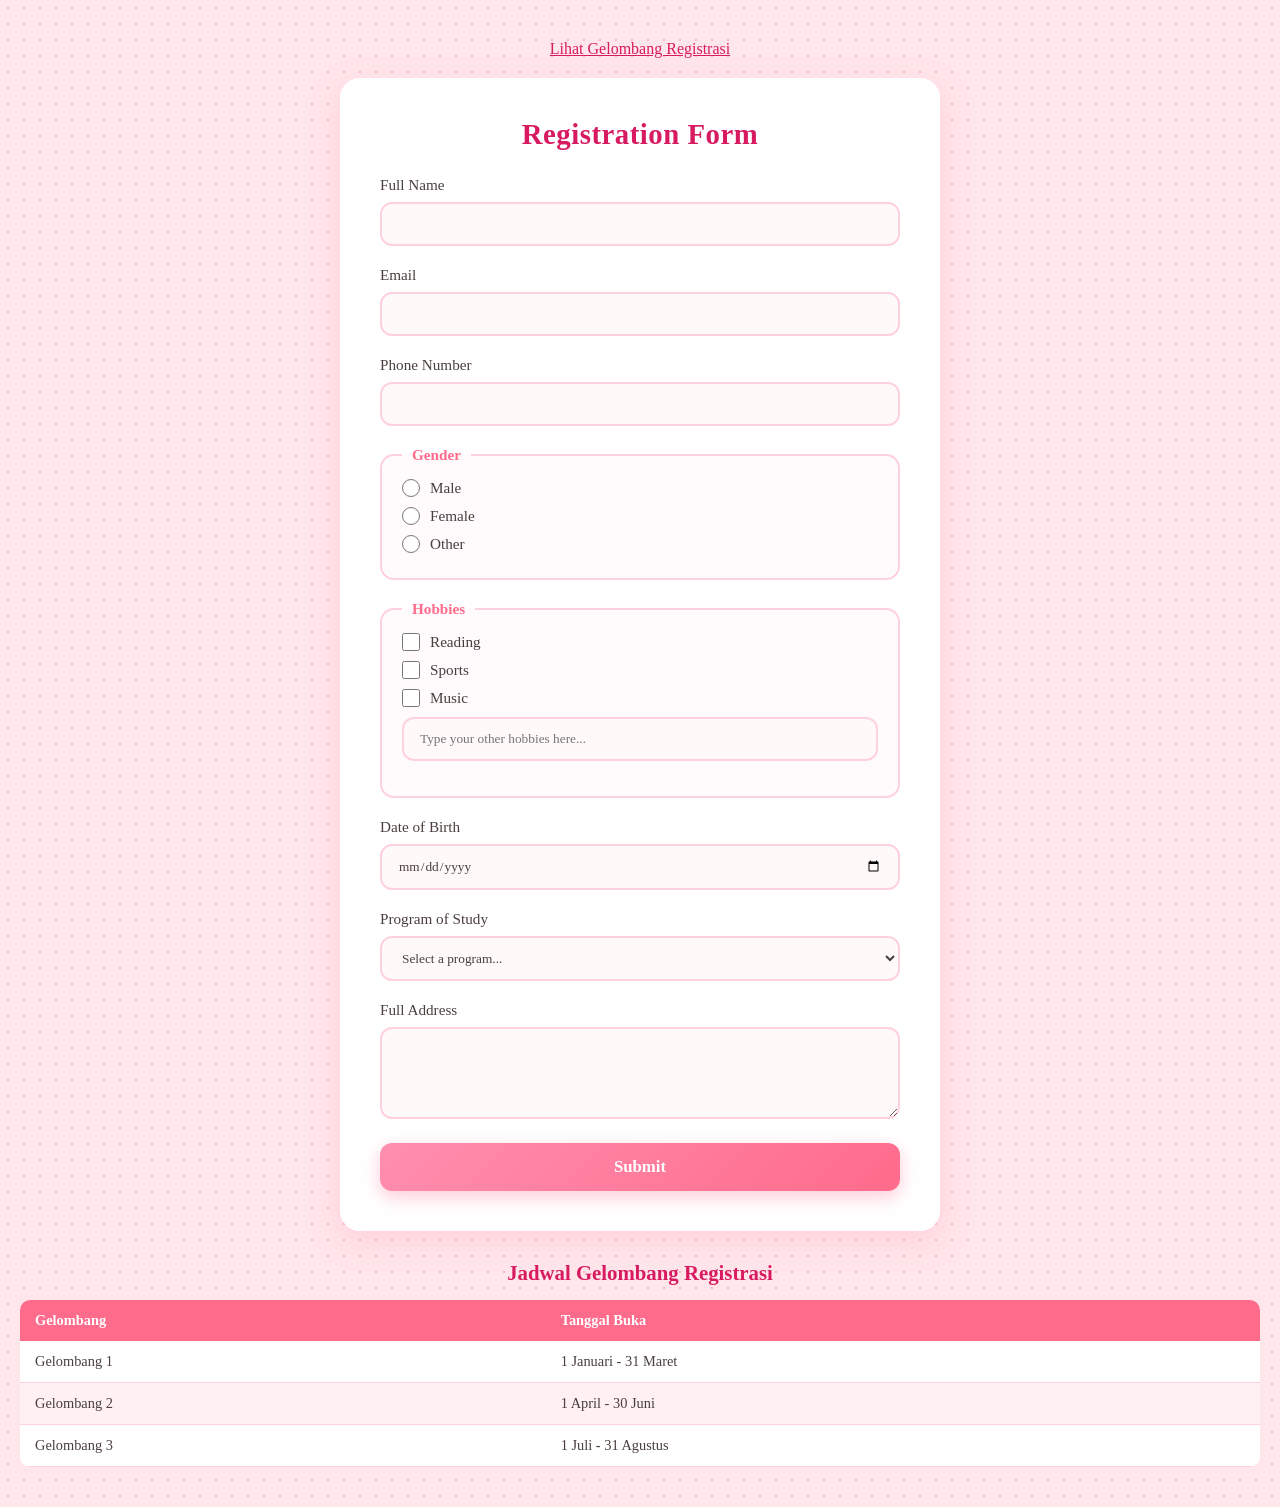
<file: index.html>
<!DOCTYPE html>
<html lang="en">

<head>
    <link rel="stylesheet" href="style-Amelia.css">
    <meta charset="UTF-8">
    <meta name="viewport" content="width=device-width, initial-scale=1.0">
    <title>Registration Form</title>
</head>

<body>
    <nav class="top-nav">
        <a href="#info-table">Lihat Gelombang Registrasi</a>
    </nav>

    <form class="container" action="form.html" method="get">

        <h2>Registration Form</h2>

        <div class="form-group">
            <label for="fullName">Full Name</label>
            <input type="text" id="fullName" name="fullName" required>
        </div>

        <div class="form-group">
            <label for="email">Email</label>
            <input type="email" id="email" name="email" required>
        </div>

        <div class="form-group">
            <label for="phone">Phone Number</label>
            <input type="text" id="phone" name="phone" required>
        </div>

        <fieldset>
            <legend>Gender</legend>

            <div class="radio-group">
                <input type="radio" id="male" name="gender" value="male">
                <label for="male">Male</label>
            </div>

            <div class="radio-group">
                <input type="radio" id="female" name="gender" value="female">
                <label for="female">Female</label>
            </div>

            <div class="radio-group">
                <input type="radio" id="other" name="gender" value="other">
                <label for="other">Other</label>
            </div>

        </fieldset>

        <fieldset>
            <legend>Hobbies</legend>

            <div class="checkbox-group">
                <input type="checkbox" id="reading" name="hobbies" value="reading">
                <label for="reading">Reading</label>
            </div>

            <div class="checkbox-group">
                <input type="checkbox" id="sports" name="hobbies" value="sports">
                <label for="sports">Sports</label>
            </div>

            <div class="checkbox-group">
                <input type="checkbox" id="music" name="hobbies" value="music">
                <label for="music">Music</label>
            </div>

            <div class="form-group">
                <input type="text" id="otherHobby" name="otherHobby"
                    placeholder="Type your other hobbies here...">
            </div>

        </fieldset>

        <div class="form-group">
            <label for="dob">Date of Birth</label>
            <input type="date" id="dob" name="dob" required>
        </div>

        <div class="form-group">
            <label for="program">Program of Study</label>

            <select id="program" name="program" required>
                <option value="">Select a program...</option>
                <option value="information_systems">Information Systems</option>
                <option value="computer_science">Computer Science</option>
                <option value="Business_management">Business Management</option>
                <option value="other">Other</option>
            </select>
        </div>

        <div class="form-group">
            <label for="address">Full Address</label>
            <textarea id="address" name="address" rows="4" required></textarea>
        </div>

        <button type="submit">Submit</button>

    </form>

    <div class="table-card" id="info-table">

        <h3>Jadwal Gelombang Registrasi</h3>

        <table>
            <thead>
                <tr>
                    <th>Gelombang</th>
                    <th>Tanggal Buka</th>
                </tr>
            </thead>

            <tbody>
                <tr>
                    <td>Gelombang 1</td>
                    <td>1 Januari - 31 Maret</td>
                </tr>

                <tr>
                    <td>Gelombang 2</td>
                    <td>1 April - 30 Juni</td>
                </tr>

                <tr>
                    <td>Gelombang 3</td>
                    <td>1 Juli - 31 Agustus</td>
                </tr>
            </tbody>
        </table>

    </div>

</body>
</html>
</file>
<file: style-Amelia.css>
:root {
    --pink-primary: #ff6b8b;
    --pink-secondary: #ff8eaf;
    --pink-light: #fff0f3;
    --pink-accent: #d81b60;
    --pink-gradient: linear-gradient(135deg, #ff8eaf 0%, #ff6b8b 100%);
    --text-dark: #4a3e3e;
    --white: #ffffff;
    --border-color: #ffd1dc;
}

* {
    box-sizing: border-box;
    margin: 0;
    padding: 0;
    font-family: 'Times New Roman', Times, serif;
}

body {
    background-color: #ffe6ea;
    background-image: radial-gradient(#ffb6c1 0.75px, transparent 0.75px);
    background-size: 16px 16px;
    color: var(--text-dark);
    min-height: 100vh;
    align-items: center;
    justify-content: flex-start;
    padding: 40px 20px;
}

/* Navigasi & Visited Link */
.top-nav {
    margin-bottom: 20px;
    text-align: center;
}

.top-nav a:link {
    color: var(--pink-accent);
}

.top-nav a:visited {
    color: #87878736;
}

/* Container Form Utama */
.container {
    background: var(--white);
    width: 100%;
    max-width: 600px;
    border-radius: 20px;
    padding: 40px;
    box-shadow: 0 10px 30px rgba(255, 142, 175, 0.25);
    margin: 0 auto 30px auto;
}

h2 {
    color: var(--pink-accent);
    text-align: center;
    margin-bottom: 25px;
    font-size: 1.8rem;
    font-weight: 700;
    letter-spacing: 0.5px;
}

.form-group {
    margin-bottom: 20px;
}

label {
    display: block;
    margin-bottom: 8px;
    font-weight: 500;
    font-size: 0.95rem;
    color: var(--text-dark);
}

/* Input Fields */
input[type="text"],
input[type="email"],
input[type="date"],
select,
textarea {
    width: 100%;
    padding: 12px 16px;
    border: 2px solid var(--border-color);
    border-radius: 12px;
    background-color: #fff9fa;
    color: var(--text-dark);
}

input[type="text"]:focus,
input[type="email"]:focus,
input[type="date"]:focus,
select:focus,
textarea:focus {
    border-color: var(--pink-primary);
    background-color: var(--white);
    box-shadow: 0 0 0 4px rgba(255, 107, 139, 0.15);
}

/* Fieldset & Legend */
fieldset {
    border: 2px solid var(--border-color);
    border-radius: 14px;
    padding: 15px 20px;
    margin-bottom: 20px;
    background-color: #fffafb;
}

legend {
    font-weight: 600;
    color: var(--pink-primary);
    padding: 0 10px;
    font-size: 0.95rem;
}

.radio-group,
.checkbox-group {
    display: flex;
    align-items: center;
    margin-bottom: 10px;
    cursor: pointer;
}

.radio-group input,
.checkbox-group input {
    accent-color: var(--pink-primary);
    width: 18px;
    height: 18px;
    margin-right: 10px;
    cursor: pointer;
}

.radio-group label,
.checkbox-group label {
    margin-bottom: 0;
    cursor: pointer;
    font-weight: 400;
}

/* Submit Button */
button[type="submit"] {
    width: 100%;
    padding: 14px;
    border: none;
    border-radius: 12px;
    background: var(--pink-gradient);
    color: var(--white);
    font-size: 1.05rem;
    font-weight: 600;
    cursor: pointer;
    box-shadow: 0 6px 18px rgba(255, 107, 139, 0.35);
    transition: all 0.3s ease;
}

button[type="submit"]:hover {
    transform: translateY(-2px);
    box-shadow: 0 8px 25px rgba(255, 107, 139, 0.45);
}

button[type="submit"]:active {
    transform: translateY(0);
}

/*Styling Tabel*/

.table-card h3 {
    color: var(--pink-accent);
    margin-bottom: 15px;
    font-size: 1.3rem;
    text-align: center;
}

table {
    width: 100%;
    border-collapse: collapse;
    overflow: hidden;
    border-radius: 10px;
}

th, td {
    padding: 12px 15px;
    text-align: left;
    font-size: 0.9rem;
}

th {
    background-color: var(--pink-primary);
    color: var(--white);
    font-weight: 600;
}

tr:nth-child(even) {
    background-color: var(--pink-light);
}

tr:nth-child(odd) {
    background-color: var(--white);
}

td {
    border-bottom: 1px solid var(--border-color);
}
</file>
